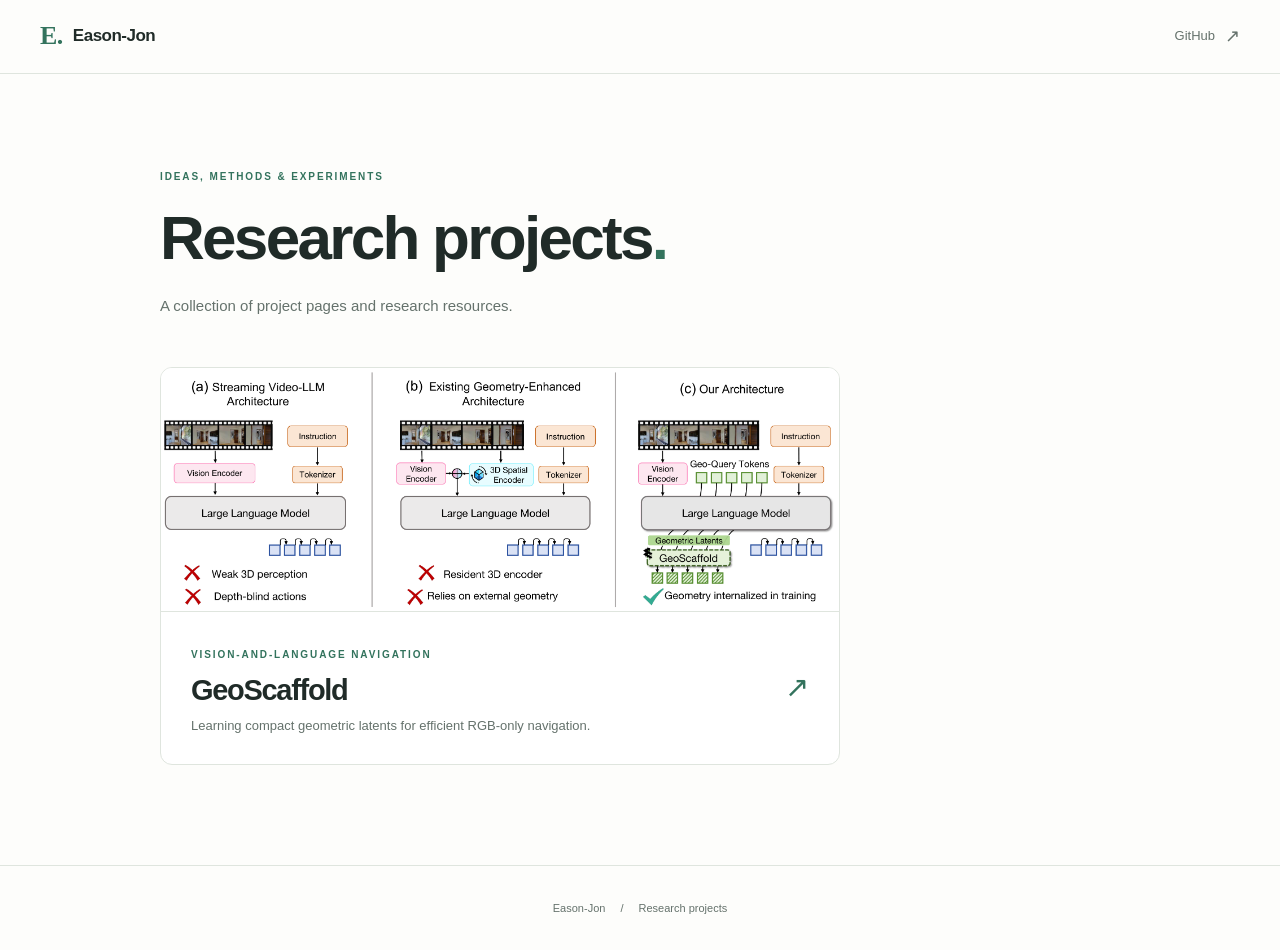
<file: index.html>
<!doctype html>
<html lang="en">
<head>
  <meta charset="utf-8">
  <meta name="viewport" content="width=device-width, initial-scale=1">
  <meta name="description" content="Research projects by Eason-Jon.">
  <title>Eason-Jon · Research Projects</title>
  <link rel="icon" href="./GeoScaffold/static/images/favicon.svg" type="image/svg+xml">
  <link rel="stylesheet" href="./GeoScaffold/static/css/index.css?v=353d426">
</head>
<body class="site-index">
  <a class="skip-link" href="#main">Skip to content</a>
  <header class="site-header">
    <div class="nav-shell">
      <a class="brand" href="./" aria-label="Eason-Jon home"><span class="brand-mark" aria-hidden="true">E.</span> Eason-Jon</a>
      <a class="back-link" href="https://github.com/Eason-Jon">GitHub <span aria-hidden="true">↗</span></a>
    </div>
  </header>
  <main id="main" class="project-index shell">
    <p class="eyebrow">Ideas, methods &amp; experiments</p>
    <h1>Research projects<span class="accent">.</span></h1>
    <p class="index-intro">A collection of project pages and research resources.</p>
    <a class="project-card" href="./GeoScaffold/">
      <div class="project-card-art"><img src="./GeoScaffold/static/images/paper/paradigms.png" alt="GeoScaffold learns geometric latents through training-time supervision, avoiding a resident spatial encoder at inference." width="2401" height="860"></div>
      <div class="project-card-body">
        <div><span class="eyebrow">Vision-and-language navigation</span><h2>GeoScaffold</h2><p>Learning compact geometric latents for efficient RGB-only navigation.</p></div>
        <span class="project-card-arrow" aria-hidden="true">↗</span>
      </div>
    </a>
  </main>
  <footer class="site-footer"><p>Eason-Jon <span aria-hidden="true">/</span> Research projects</p></footer>
</body>
</html>
</file>
<file: GeoScaffold/static/css/index.css>
/* Academic project page styling, visually inspired by AgentVLN. */
@font-face {
  font-family: "Noto Sans";
  font-style: normal;
  font-weight: 400 700;
  font-display: swap;
  src: url("../fonts/noto-sans-latin.woff2") format("woff2");
}
:root {
  --ink: #363636;
  --body: #4a4a4a;
  --muted: #707070;
  --accent: #209cee;
  --accent-deep: #156ba5;
  --paper: #fff;
  --wash: #f5f5f5;
  --line: #dbdbdb;
  --sans: "Noto Sans", Arial, Helvetica, sans-serif;
}
*, *::before, *::after { box-sizing: border-box; }
html { scroll-behavior: smooth; scroll-padding-top: 24px; }
body { margin: 0; background: var(--paper); color: var(--body); font-family: var(--sans); font-size: 16px; line-height: 1.5; -webkit-font-smoothing: antialiased; }
body.paper-page { font-size: 18px; line-height: 1.7; }
button, input { font: inherit; }
button, a { -webkit-tap-highlight-color: transparent; touch-action: manipulation; }
button { cursor: pointer; }
button:disabled { cursor: not-allowed; }
a { color: var(--accent-deep); text-decoration: none; }
a:hover { text-decoration: underline; }
img, svg { max-width: 100%; }
img { display: block; height: auto; }
figure, p, h1, h2, h3 { margin: 0; }
strong { color: var(--ink); font-weight: 700; }
button, a { transition: color .15s ease, background-color .15s ease, border-color .15s ease; }
:focus-visible { outline: 3px solid var(--accent-deep); outline-offset: 4px; }
::selection { background: #dceeff; color: #26394a; }
[hidden] { display: none !important; }
.shell { width: min(960px, calc(100% - 48px)); margin-inline: auto; }
.reading-width { width: min(768px, calc(100% - 48px)); margin-inline: auto; }
.skip-link { position: fixed; left: 16px; top: -100px; z-index: 30; padding: 10px 20px; background: var(--ink); color: white; }
.skip-link:focus { top: 12px; }
.sr-only { position: absolute; width: 1px; height: 1px; padding: 0; margin: -1px; overflow: hidden; clip-path: inset(50%); white-space: nowrap; border: 0; }

/* Title, authors, and publication links. */
.publication-header { padding-top: 48px; padding-bottom: 48px; text-align: center; }
.publication-title { color: var(--ink); font-size: 48px; font-weight: 600; line-height: 1.125; letter-spacing: -1.6px; margin-bottom: 24px; overflow-wrap: break-word; text-wrap: balance; }
.publication-venue { margin: -4px 0 20px; font-size: 20px; font-weight: 600; }
.publication-authors, .publication-affiliations, .author-notes { font-size: 20px; line-height: 1.6; }
.author-block { display: inline-block; }
.publication-authors a, .author-name { color: var(--accent); }
.publication-authors a:hover { text-decoration: underline; }
sup { font-size: .7em; vertical-align: super; line-height: 0; }
.publication-affiliations span { display: block; }
.author-notes { display: flex; flex-wrap: wrap; justify-content: center; column-gap: 15px; margin-top: 4px; }
.publication-links { display: flex; flex-wrap: wrap; justify-content: center; gap: 6px; margin-top: 20px; }
.resource-button { display: inline-flex; align-items: center; justify-content: center; gap: 8px; min-height: 40px; padding: 7px 19px; background: #363636; color: white; border: 1px solid transparent; border-radius: 999px; font-size: 16px; line-height: 24px; text-decoration: none; }
.resource-button svg { width: 17px; height: 17px; }
.resource-button:disabled { opacity: 1; }
.resource-button:not(:disabled):hover { background: #262626; color: white; text-decoration: none; }

/* White, centered paper sections with a narrower reading column. */
.section { padding-block: 48px; }
h2 { color: var(--ink); font-size: 32px; font-weight: 600; line-height: 1.125; }
.paper-page .section h2 { text-align: center; margin-bottom: 24px; }
h3 { color: var(--ink); font-size: 18px; font-weight: 600; line-height: 1.5; }
.abstract-content, .method-description, .results-notes { text-align: justify; }
.abstract-content p + p, .method-description p + p, .results-notes p + p { margin-top: 16px; }
.teaser { padding-bottom: 48px; }
.teaser img, .method-figure img { width: 100%; }
figcaption { margin-top: 20px; }
.teaser figcaption { text-align: center; font-size: 20px; line-height: 1.4; }
.method-figure figcaption { text-align: justify; }
.method-description { margin-top: 24px; }
.section-subtitle { font-size: 23px; line-height: 1.4; text-align: center; margin-bottom: 24px; }
.demo-video { display: block; width: 100%; height: auto; aspect-ratio: 16 / 9; background: #000; }

/* Paper figures retain their original aspect ratios and link to full resolution. */
.paper-figure img { width: 100%; height: auto; }
.figure-link { display: block; cursor: zoom-in; }
.paper-figure figcaption { font-size: 18px; line-height: 1.7; text-align: justify; }
.teaser .paper-figure figcaption { font-size: 20px; line-height: 1.4; text-align: center; }
.figure-description { max-width: 768px; margin: 24px auto 0; text-align: justify; }
.figure-description p + p { margin-top: 16px; }
.secondary-figure { margin: 36px auto 0; max-width: 800px; }
.geometry-targets { max-width: 768px; }
.attention-figure { max-width: 700px; margin-inline: auto; }
.supplementary { border-top: 1px solid var(--line); margin-top: 32px; padding-top: 18px; }
.supplementary summary { color: var(--accent-deep); cursor: pointer; font-weight: 600; }
.supplementary[open] summary { margin-bottom: 24px; }
.supplementary > p { max-width: 768px; margin: 0 auto 24px; }
.resource-button small { font-size: 12px; }

/* Accessible tables transcribed from the manuscript. */
.results-table-wrap { position: relative; overflow-x: auto; }
.results-table { width: 100%; border-collapse: collapse; border-block: 2px solid #555; text-align: right; white-space: nowrap; font-size: 17px; }
.results-table th, .results-table td { padding: 13px 18px; }
.results-table thead { border-bottom: 1px solid #777; }
.results-table th:first-child { text-align: left; }
.results-table thead th { font-weight: 600; }
.results-table tbody th { font-weight: 400; }
.results-table td { font-variant-numeric: tabular-nums; }
.results-table .ours { border-top: 1px solid #bbb; background: #f5f5f5; }
.results-table .ours th, .results-table .ours td { font-weight: 700; }
.results-table caption:not(.sr-only) { padding-bottom: 16px; text-align: center; }
.results-table .table-group th { background: #fafafa; color: var(--muted); font-size: 12px; font-weight: 400; text-align: left; white-space: normal; border-top: 1px solid var(--line); }
.results-table th[scope="colgroup"] { text-align: center; }
.benchmark-table thead tr:last-child th, .backbone-table thead tr:last-child th { text-align: right; }
.table-note { font-size: 13px; margin-top: 14px; }
.results-notes { margin-top: 24px; }

/* Citation and acknowledgements. */
.citation-heading { display: flex; align-items: center; justify-content: space-between; gap: 16px; margin-bottom: 24px; }
.paper-page .citation-heading h2 { text-align: left; margin-bottom: 0; }
.copy-button { display: inline-flex; align-items: center; gap: 7px; min-height: 38px; padding: 7px 12px; border: 1px solid var(--line); border-radius: 4px; background: white; color: var(--body); font-size: 13px; }
.copy-button svg { width: 15px; height: 15px; }
.copy-button:hover { background: var(--wash); border-color: #aaa; }
.bibtex-code { margin: 0; padding: 20px 24px; background: #f5f5f5; color: #4a4a4a; font: 14px/1.5 ui-monospace, SFMono-Regular, Menlo, Consolas, monospace; overflow-x: auto; tab-size: 2; }
.copy-feedback { min-height: 21px; color: var(--muted); font-size: 13px; margin-top: 8px; }
.paper-footer { padding: 48px 0 64px; background: #fafafa; font-size: 15px; }
.footer-links { display: flex; gap: 12px; align-items: center; margin-top: 20px; font-size: 13px; }

/* The repository landing page keeps its separate visual identity. */
body.site-index { --ink: #202b28; --body: #202b28; --muted: #65726c; --accent: #33735d; --accent-deep: #255642; --paper: #fdfdfb; --wash: #f3f5f1; --line: #dfe5de; font-family: -apple-system, BlinkMacSystemFont, "Segoe UI", Helvetica, Arial, sans-serif; line-height: 1.7; }
.site-index .shell { width: min(1120px, calc(100% - 64px)); }
.accent { color: var(--accent); }
.site-header { position: sticky; top: 0; z-index: 20; background: rgb(253 253 251 / 96%); border-bottom: 1px solid var(--line); backdrop-filter: blur(12px); }
.nav-shell { max-width: 1328px; margin: auto; min-height: 73px; padding: 0 40px; display: flex; align-items: center; justify-content: space-between; gap: 24px; }
.brand { display: inline-flex; align-items: center; gap: 10px; color: var(--ink); font-size: 17px; font-weight: 650; text-decoration: none; letter-spacing: -.5px; white-space: nowrap; }
.brand-mark { font-family: Georgia, "Times New Roman", serif; color: var(--accent); font-weight: 700; font-size: 26px; }
.back-link { display: inline-flex; align-items: center; gap: 10px; font-size: 13px; font-weight: 500; text-decoration: none; color: var(--muted); white-space: nowrap; }
.back-link span { font-size: 18px; }
.back-link:hover { color: var(--accent-deep); }
.eyebrow { color: var(--accent); font-size: 10px; font-weight: 650; line-height: 1.5; letter-spacing: 1.9px; text-transform: uppercase; }
.site-index .project-index { min-height: calc(100svh - 160px); max-width: 960px; padding-top: 95px; padding-bottom: 100px; }
.project-index h1 { font-size: clamp(37px, 5.5vw, 62px); letter-spacing: -2.7px; line-height: 1.2; font-weight: 550; margin-top: 17px; }
.index-intro { color: var(--muted); margin-top: 18px; font-size: 15px; }
.project-card { display: block; text-decoration: none; color: var(--ink); border: 1px solid var(--line); border-radius: 12px; overflow: hidden; margin-top: 48px; max-width: 680px; background: white; }
.project-card:hover { border-color: var(--accent); text-decoration: none; }
.project-card-art { background: var(--wash); border-bottom: 1px solid var(--line); }
.project-card-art img { width: 100%; }
.project-card-body { display: flex; justify-content: space-between; align-items: center; padding: 27px 30px; gap: 20px; }
.project-card h2 { margin-top: 8px; font-size: 29px; letter-spacing: -1.3px; font-weight: 550; }
.project-card p { color: var(--muted); margin-top: 8px; font-size: 13px; }
.project-card-arrow { font-size: 29px; color: var(--accent); }
.site-index .site-footer { padding: 33px 0; text-align: center; border-top: 1px solid var(--line); color: var(--muted); font-size: 11px; }
.site-index .site-footer span { margin-inline: 12px; }

@media (max-width: 768px) {
  .publication-title { font-size: 38px; letter-spacing: -1px; }
  .publication-authors, .publication-affiliations, .author-notes { font-size: 18px; }
  .publication-header { padding-top: 40px; padding-bottom: 32px; }
  .section { padding-block: 36px; }
  .teaser { padding-bottom: 32px; }
  .teaser .paper-figure figcaption { font-size: 18px; }
}
@media (max-width: 480px) {
  body.paper-page { font-size: 17px; }
  .shell, .reading-width { width: calc(100% - 36px); }
  .publication-header { padding-top: 32px; padding-bottom: 28px; }
  .publication-title { font-size: 32px; line-height: 1.18; letter-spacing: -.8px; margin-bottom: 22px; }
  .publication-authors, .publication-affiliations { font-size: 17px; line-height: 1.8; }
  .author-notes { font-size: 14px; column-gap: 12px; margin-top: 8px; }
  .publication-links { margin-top: 20px; }
  .section { padding-block: 32px; }
  h2 { font-size: 28px; }
  .abstract-content, .method-description, .method-figure figcaption, .results-notes, .figure-description, .paper-figure figcaption { text-align: left; }
  .paper-figure figcaption { font-size: 17px; }
  .teaser .paper-figure figcaption { font-size: 18px; }
  .section-subtitle { font-size: 20px; }
  .results-table { font-size: 15px; }
  .results-table th, .results-table td { padding: 12px; }
  .table-note { font-size: 12px; }
  .bibtex-code { padding: 18px; font-size: 12px; }
  .copy-button { font-size: 12px; padding: 7px 9px; }
  .paper-footer { padding-block: 32px 48px; font-size: 14px; }
  .site-index .shell { width: calc(100% - 36px); }
  .nav-shell { min-height: 61px; padding-inline: 18px; }
  .brand { font-size: 15px; gap: 8px; }
  .back-link { font-size: 11px; gap: 6px; }
  .site-index .project-index { padding-top: 57px; padding-bottom: 65px; }
  .project-index h1 { letter-spacing: -1.5px; }
  .project-card { margin-top: 33px; }
  .project-card-body { padding: 20px; }
  .project-card p { font-size: 12px; }
}
@media (prefers-reduced-motion: reduce) {
  html { scroll-behavior: auto; }
  *, *::before, *::after { transition: none !important; animation: none !important; }
}
</file>
